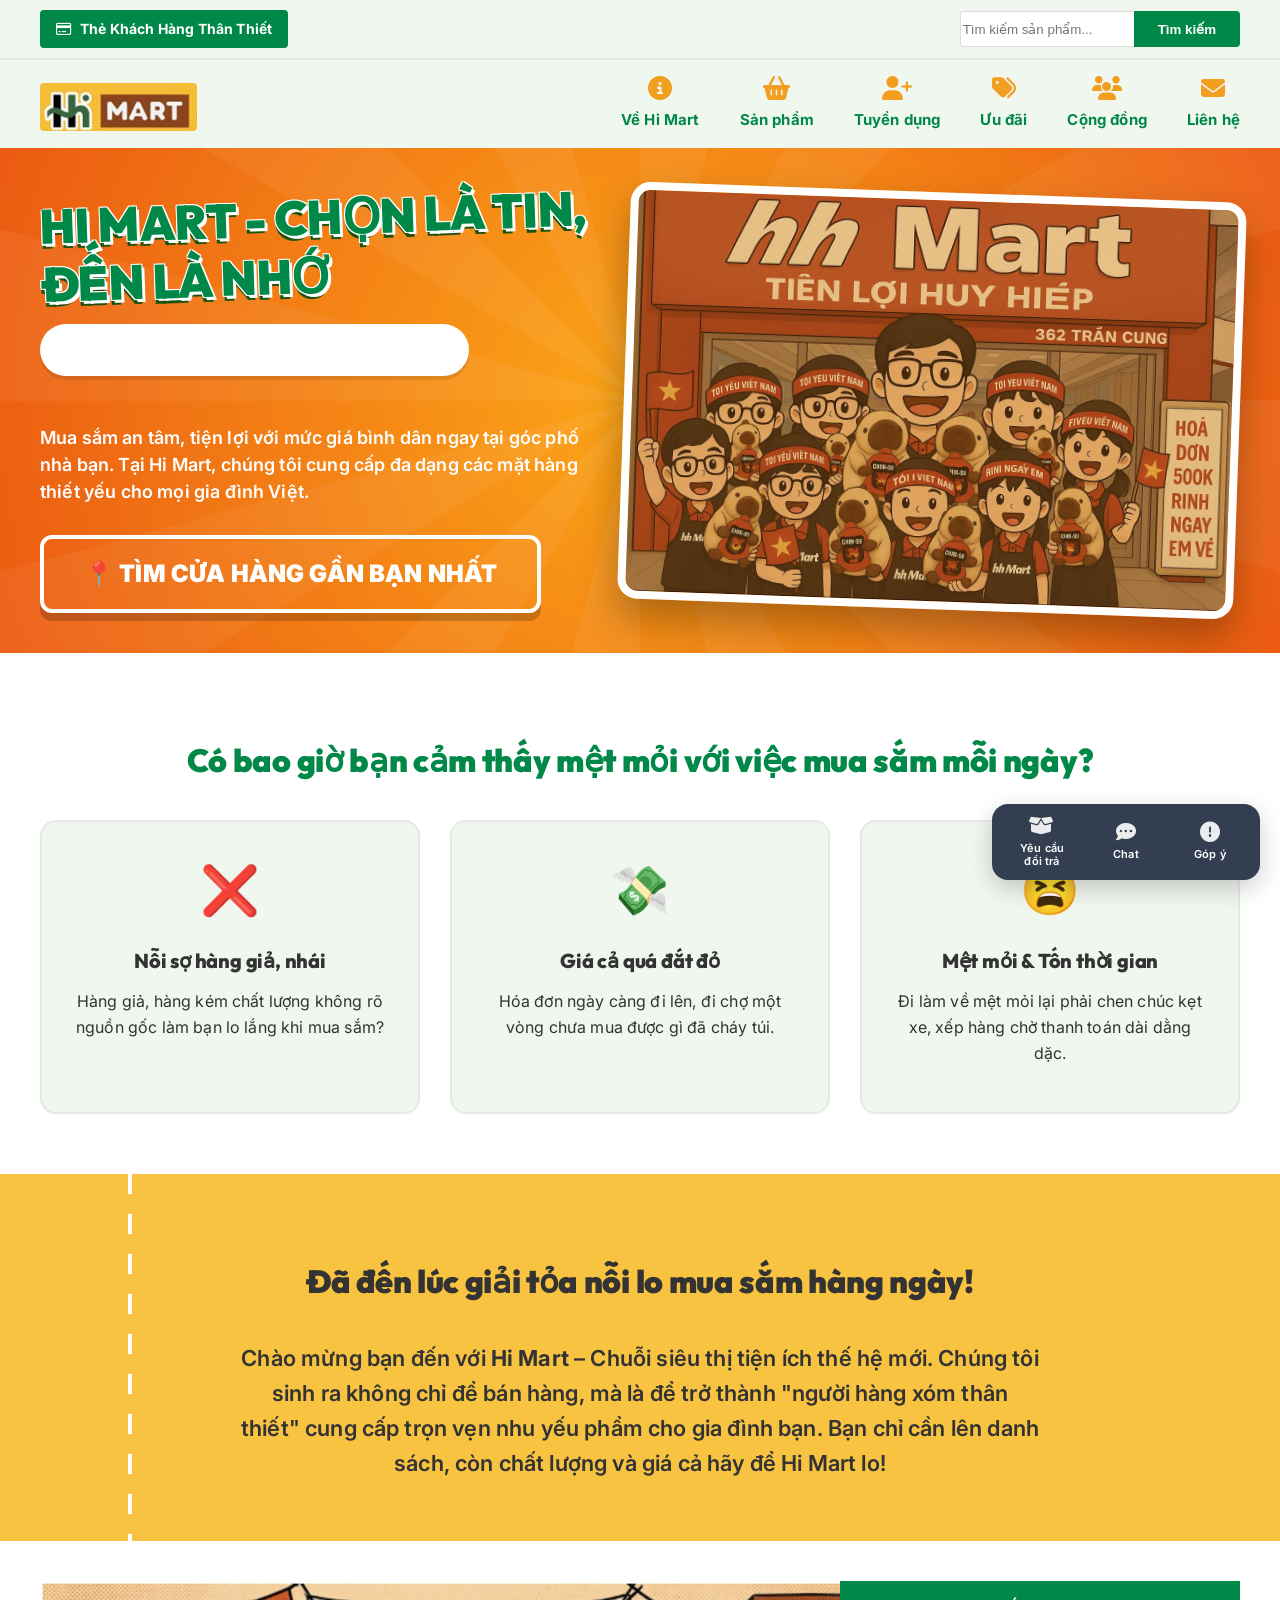
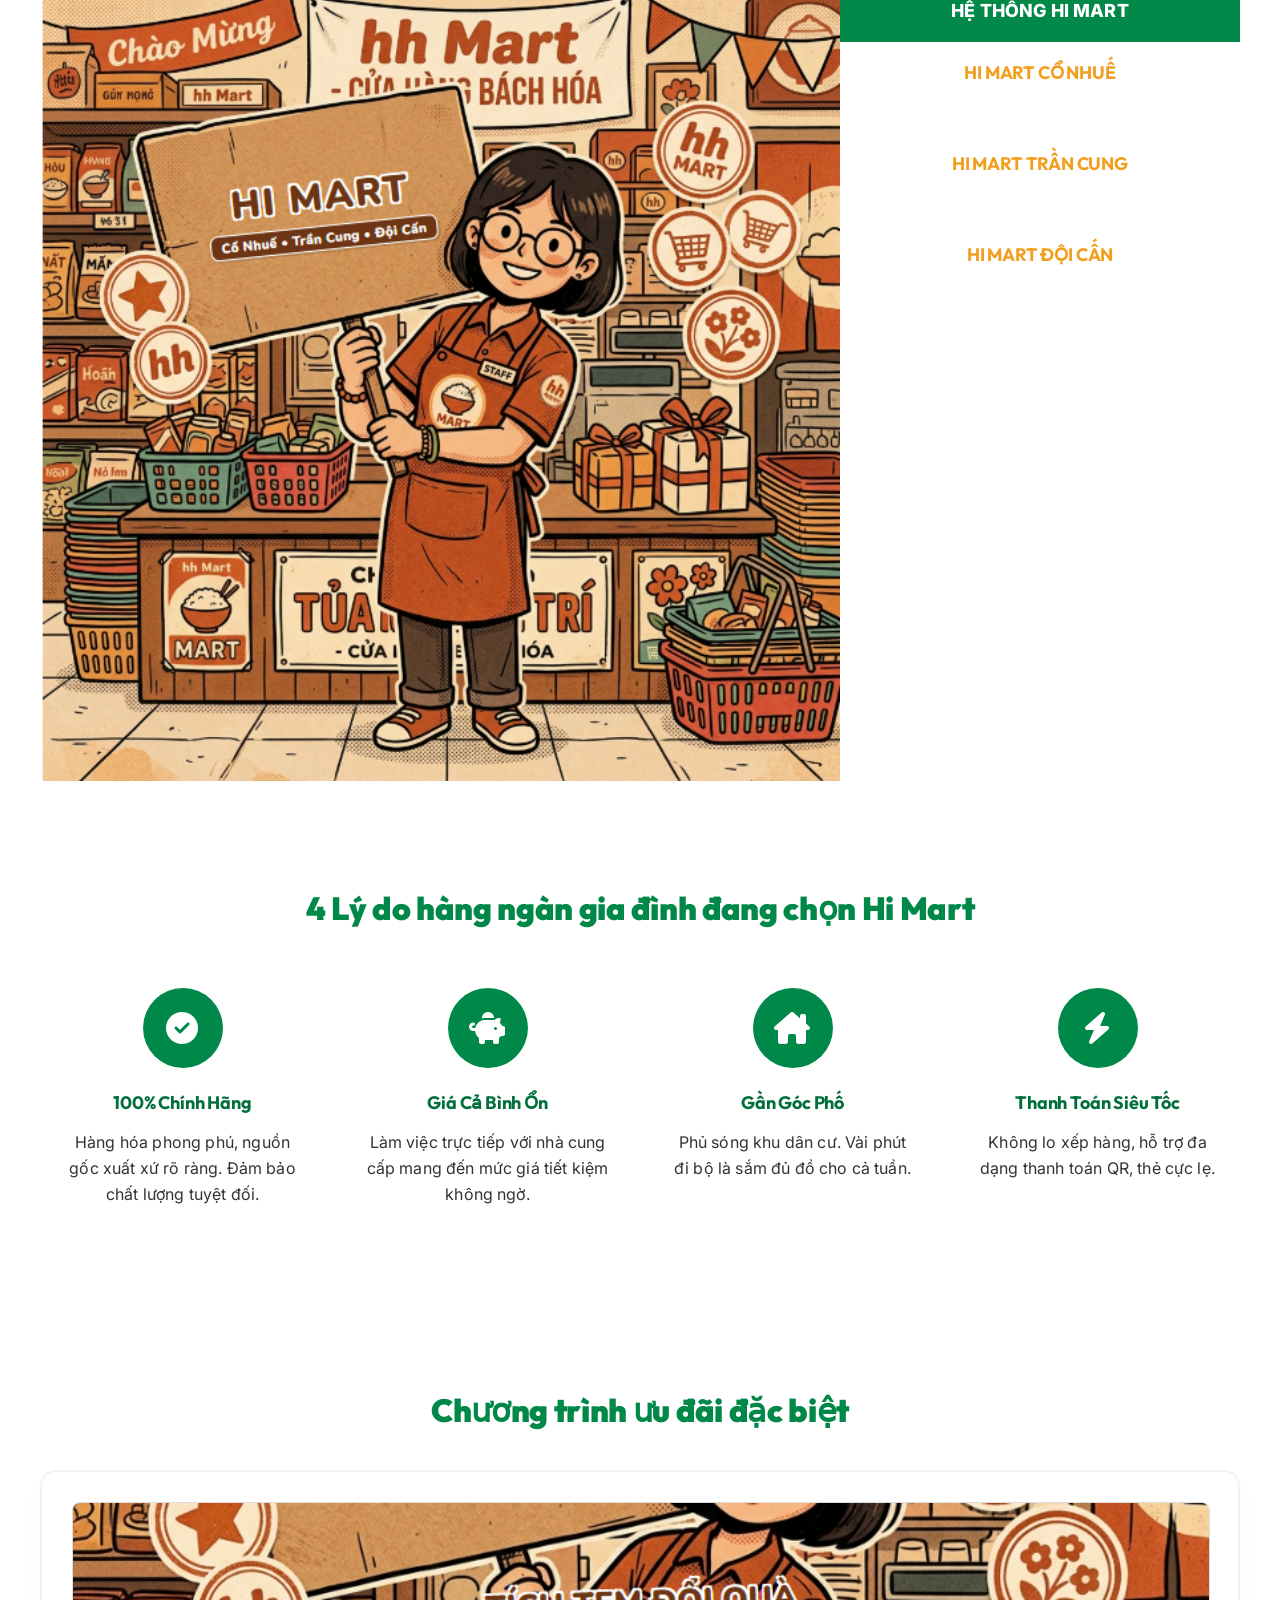
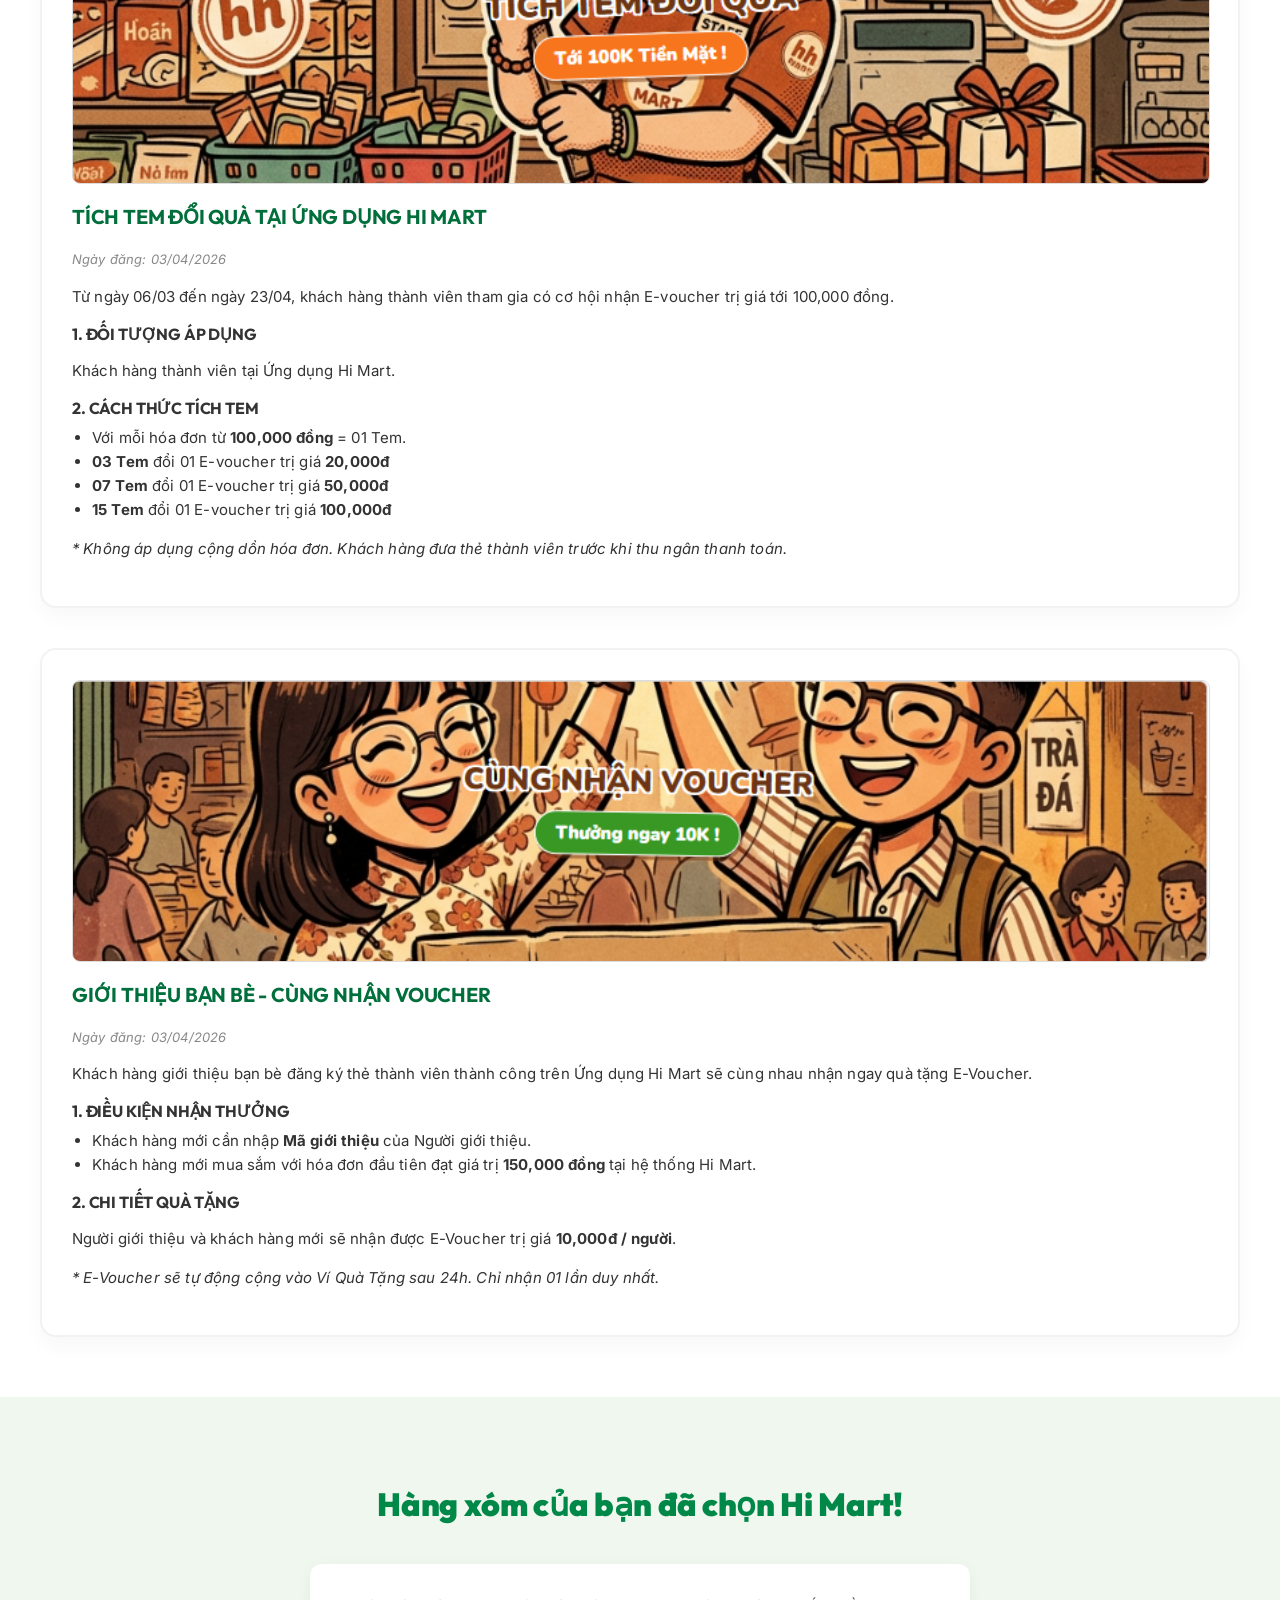
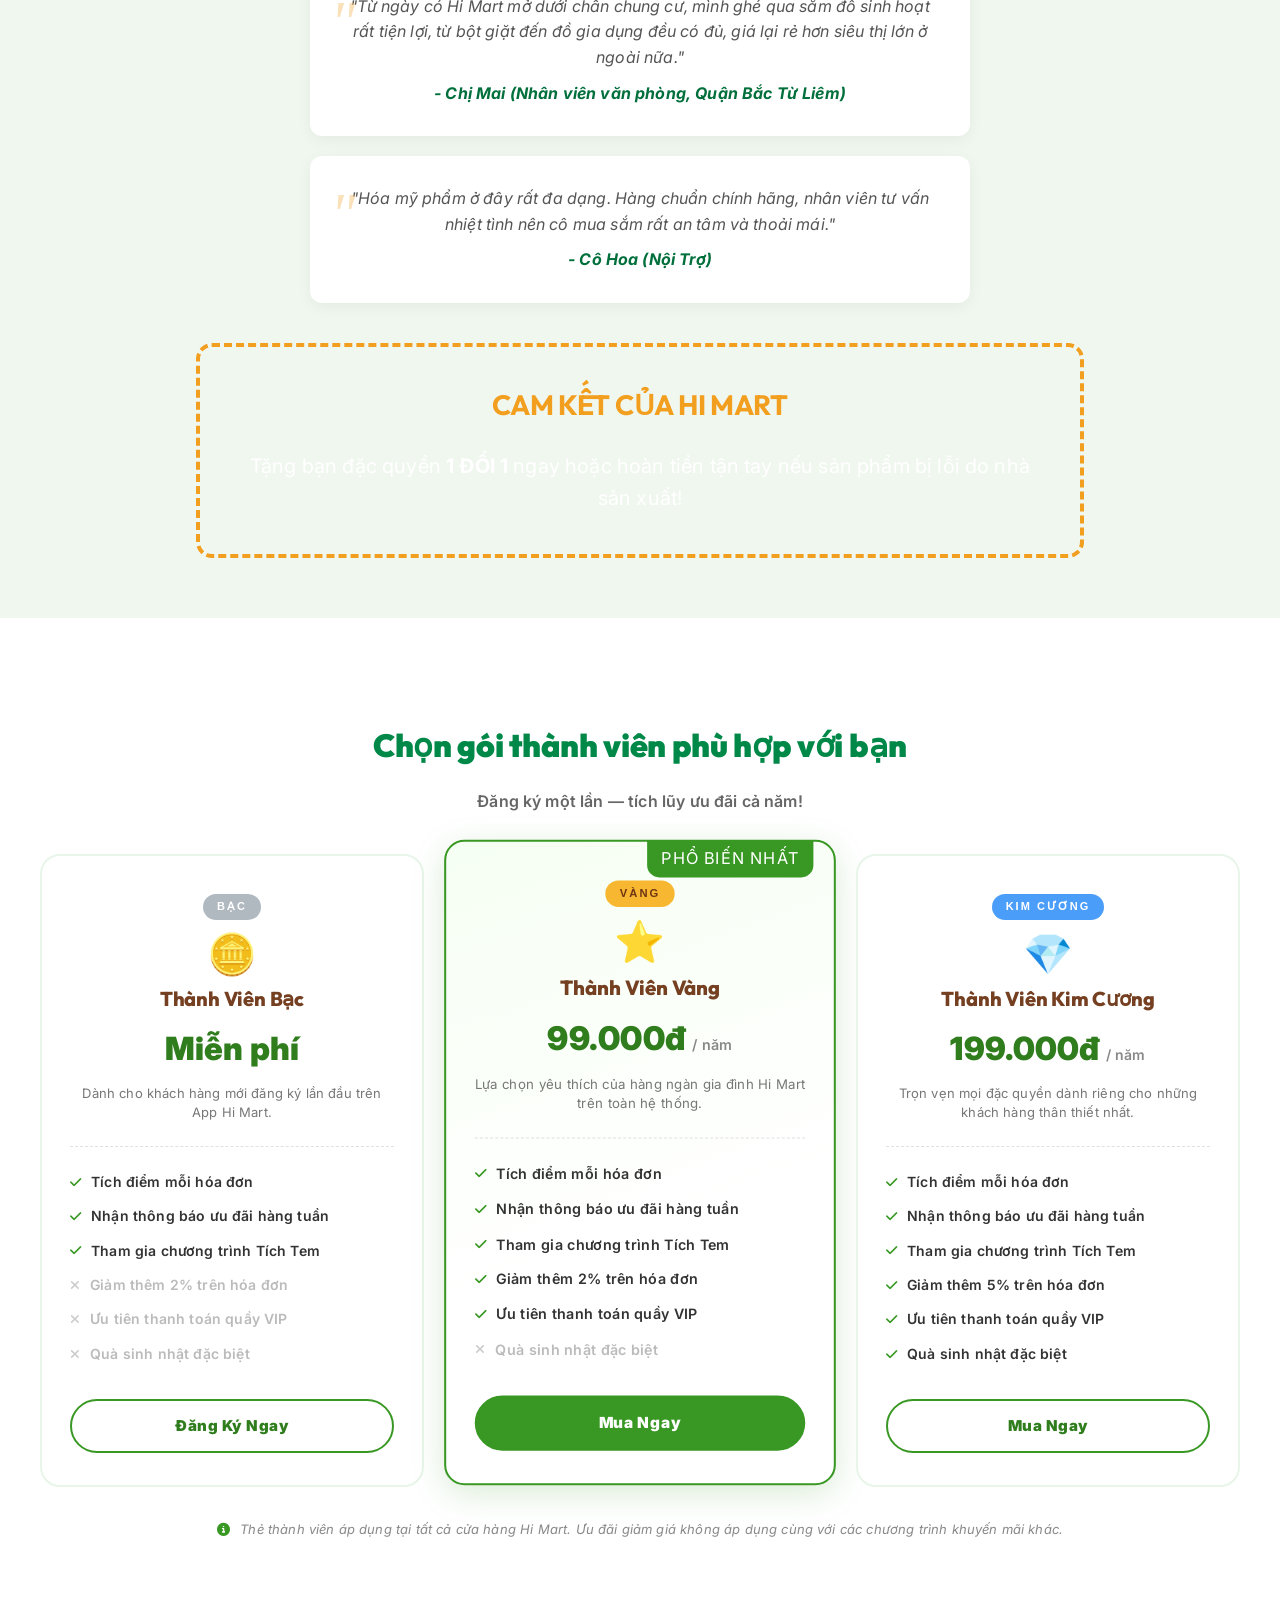
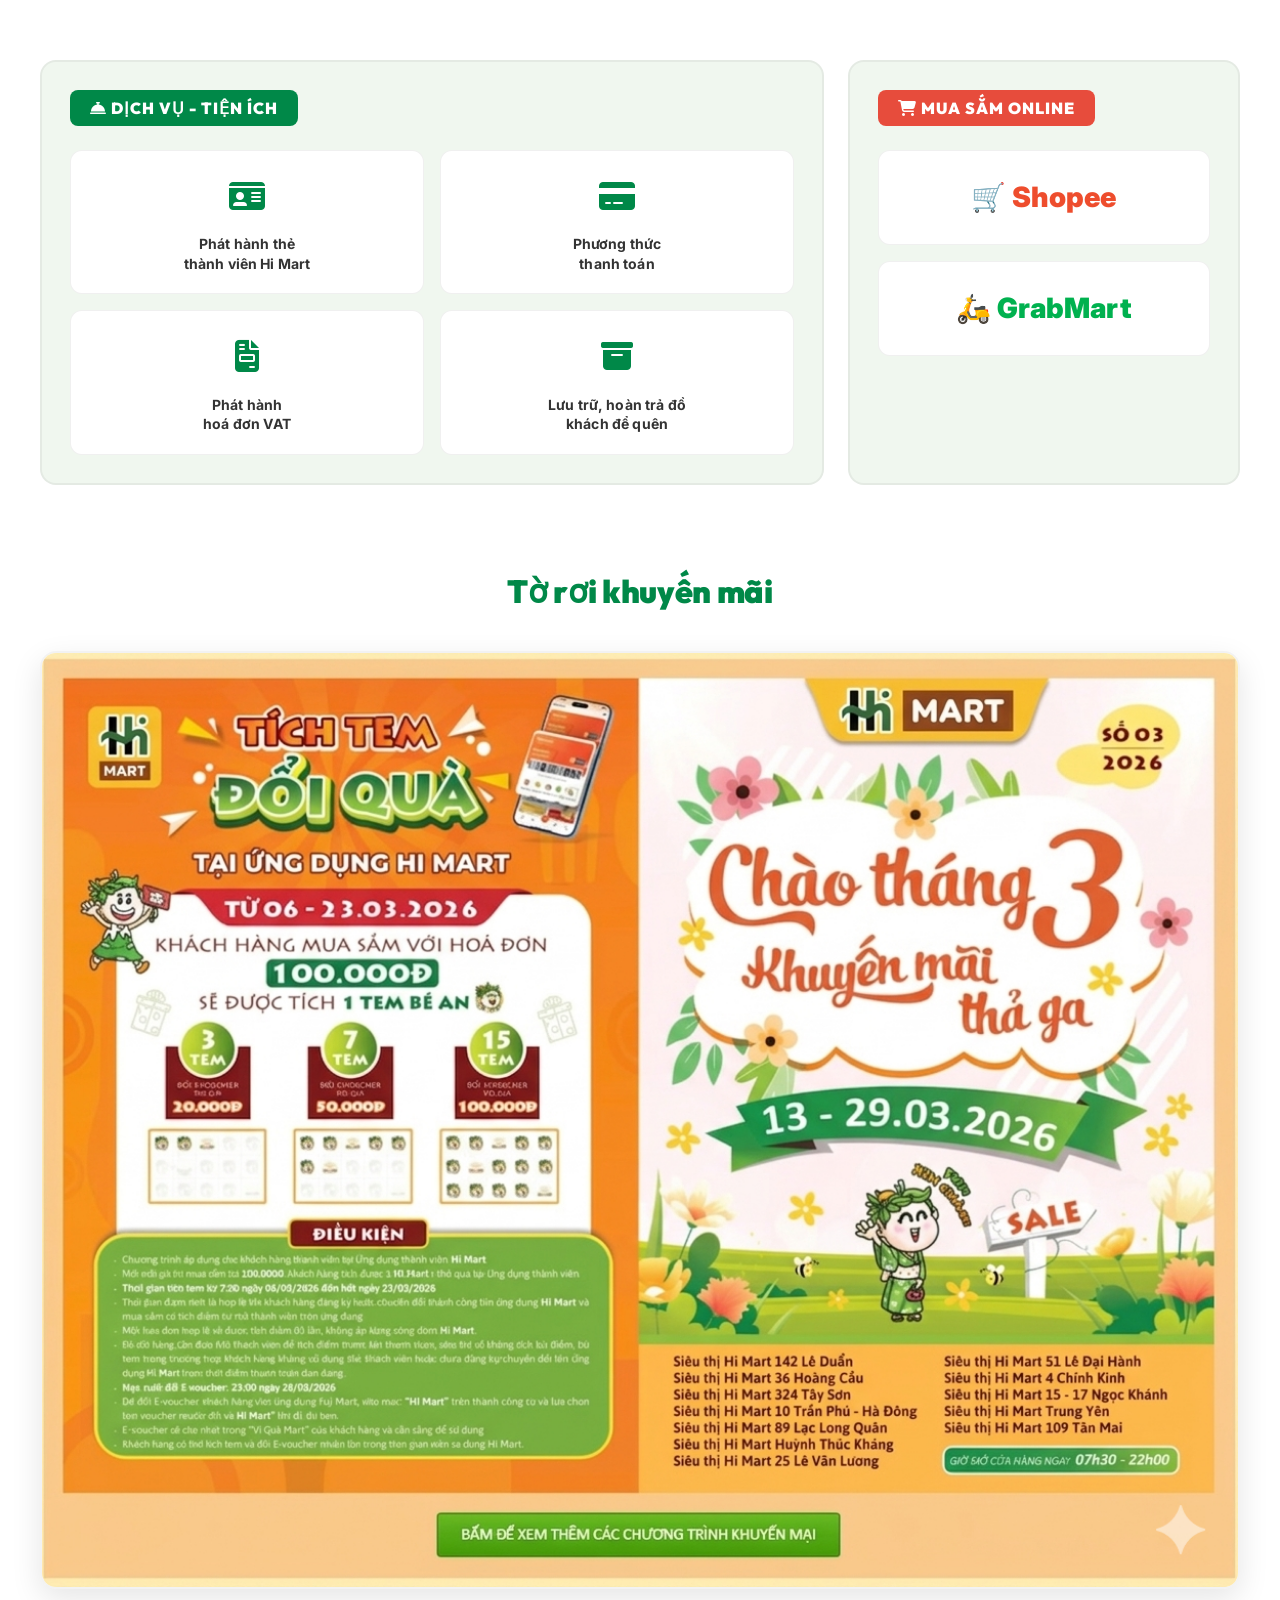
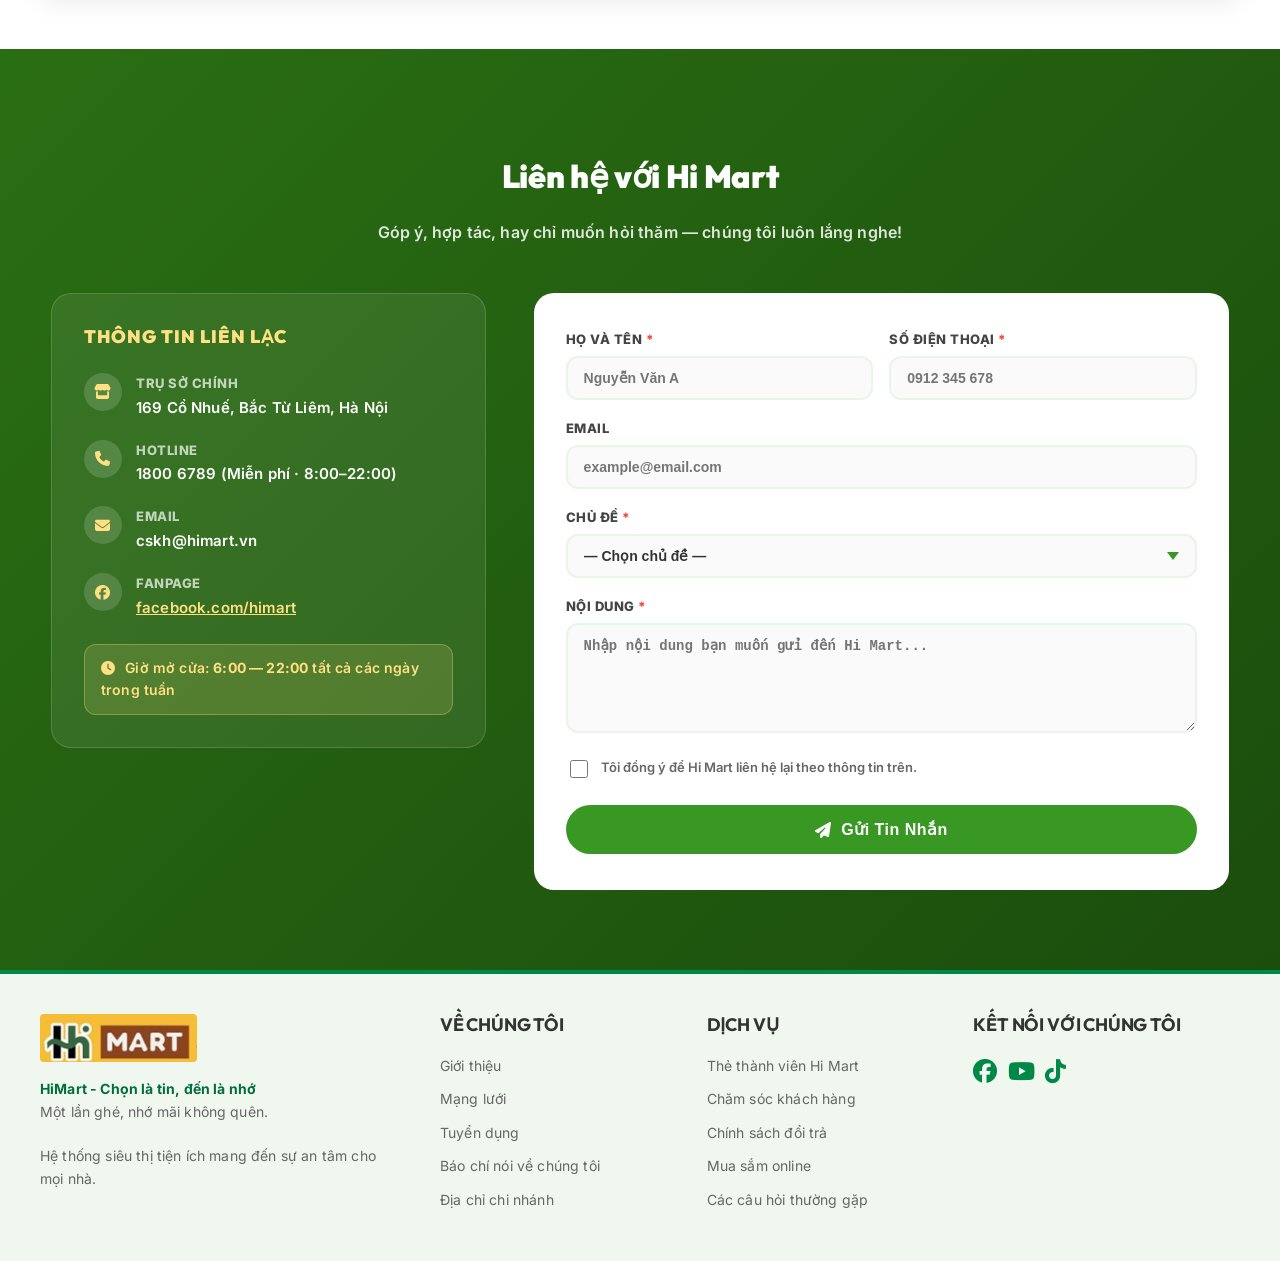
<file: index.html>
<!DOCTYPE html>
<html lang="vi">

<head>
    <meta charset="UTF-8">
    <meta name="viewport" content="width=device-width, initial-scale=1.0">
    <title>Hi Mart - Đi Chợ Đi Đỉnh</title>
    <link href="https://fonts.googleapis.com/css2?family=Inter:wght@400;500;600;700&family=Outfit:wght@400;500;600;700;800;900&display=swap" rel="stylesheet">
    <link rel="stylesheet" href="style.css">
    <link rel="stylesheet" href="https://cdnjs.cloudflare.com/ajax/libs/font-awesome/6.4.0/css/all.min.css">
    <style>
        /* ---- PRICING SECTION ---- */
        .pricing-section { padding: 80px 20px; }
        .pricing-grid {
            display: grid;
            grid-template-columns: repeat(3, 1fr);
            gap: 24px;
            align-items: start;
        }
        @media (max-width: 900px) {
            .pricing-grid { grid-template-columns: 1fr; max-width: 420px; margin: 0 auto; }
            .pricing-card--featured { transform: none; }
            .pricing-card--featured:hover { transform: translateY(-6px); }
            .contact-wrapper { grid-template-columns: 1fr !important; }
            .form-row { grid-template-columns: 1fr !important; }
            .contact-section { padding: 40px 12px; }
            .contact-form { padding: 24px 16px; }
            .contact-info { padding: 24px 16px; }
            .pricing-section { padding: 40px 12px; }
        }
        .pricing-card {
            background: #fff;
            border-radius: 20px;
            padding: 36px 28px 32px;
            border: 2px solid #e8f5e9;
            position: relative;
            text-align: center;
            transition: transform 0.25s, box-shadow 0.25s;
        }
        .pricing-card:hover { transform: translateY(-6px); box-shadow: 0 16px 40px rgba(56,152,35,0.13); }
        .pricing-card--featured {
            border-color: #389823;
            background: linear-gradient(160deg, #f6fff3 0%, #fff 60%);
            box-shadow: 0 8px 32px rgba(56,152,35,0.18);
            transform: translateY(-8px) scale(1.02);
        }
        .pricing-card--featured:hover { transform: translateY(-14px) scale(1.02); }
        .pricing-ribbon {
            position: absolute; top: -1px; right: 20px;
            background: #389823; color: #fff;

            padding: 5px 14px; border-radius: 0 0 12px 12px; letter-spacing: 1px;
        }
        .pricing-badge {
            display: inline-block; font-size: 11px; font-weight: 900;
            font-family: 'Nunito', sans-serif; letter-spacing: 2px;
            padding: 4px 14px; border-radius: 30px; margin-bottom: 14px;
        }
        .pricing-icon { font-size: 40px; margin-bottom: 12px; line-height: 1; }
        .pricing-name { font-size: 20px; font-weight: 800; color: #754021; margin: 0 0 10px; }
        .pricing-price { margin: 12px 0 10px; }
        .price-number { font-size: 32px; font-weight: 900; color: #2F7D1D; }
        .price-period { font-size: 14px; color: #888; font-weight: 600; margin-left: 2px; }
        .pricing-desc { font-size: 13px; color: #777; line-height: 1.5; margin: 0 0 20px; min-height: 42px; }
        .pricing-features {
            list-style: none; padding: 0; margin: 0 0 28px;
            text-align: left; border-top: 1px dashed #e0e0e0; padding-top: 18px;
        }
        .pricing-features li {
            font-size: 14px; font-weight: 600; color: #333; padding: 6px 0;
            display: flex; align-items: center; gap: 10px;
        }
        .pricing-features li .fa-check { color: #389823; font-size: 13px; flex-shrink: 0; }
        .pricing-features li .fa-xmark { color: #ccc; font-size: 13px; flex-shrink: 0; }
        .pricing-features li.disabled { color: #bbb; }
        .pricing-cta {
            display: block; width: 100%; padding: 13px 0; border-radius: 50px;
            font-size: 15px; font-weight: 900;
            text-align: center; text-decoration: none; letter-spacing: 0.5px;
            transition: all 0.2s; cursor: pointer; box-sizing: border-box;
        }
        .pricing-cta--primary { background: #389823; color: #fff; border: 2px solid #389823; }
        .pricing-cta--primary:hover { background: #2F7D1D; border-color: #2F7D1D; transform: scale(1.03); }
        .pricing-cta--outline { background: transparent; color: #2F7D1D; border: 2px solid #389823; }
        .pricing-cta--outline:hover { background: #f0fbf0; transform: scale(1.03); }
        .pricing-compare-note {
            margin-top: 32px; text-align: center; font-size: 13px;
            color: #888; font-style: italic;
        }
        .pricing-compare-note .fa-circle-info { color: #389823; margin-right: 6px; }

        /* ---- CONTACT SECTION ---- */
        .contact-section { background: linear-gradient(135deg, #2a6e13 0%, #1b4d0d 100%); padding: 80px 20px; color: #fff; }
        .contact-section .section-title { color: #fff; }
        .contact-wrapper { display: grid; grid-template-columns: 1fr 1.6fr; gap: 48px; align-items: start; }
        .contact-info { padding: 32px; background: rgba(255,255,255,0.08); border-radius: 20px; border: 1px solid rgba(255,255,255,0.15); }
        .contact-info h4 { font-size: 18px; font-weight: 900; color: #ffe082; margin: 0 0 24px; text-transform: uppercase; letter-spacing: 1px; }
        .contact-info-item { display: flex; align-items: flex-start; gap: 14px; margin-bottom: 20px; }
        .contact-info-icon { width: 38px; height: 38px; border-radius: 50%; background: rgba(255,255,255,0.15); display: flex; align-items: center; justify-content: center; font-size: 15px; color: #ffe082; flex-shrink: 0; }
        .contact-info-item strong { display: block; font-size: 13px; font-weight: 800; color: rgba(255,255,255,0.7); margin-bottom: 2px; text-transform: uppercase; letter-spacing: 0.5px; }
        .contact-info-item p { margin: 0; font-size: 15px; font-weight: 600; color: #fff; }
        .contact-hours { margin-top: 24px; padding: 12px 16px; background: rgba(255,224,130,0.15); border-radius: 12px; border: 1px solid rgba(255,224,130,0.3); font-size: 14px; color: #ffe082; font-weight: 600; }
        .contact-hours .fa-clock { margin-right: 6px; }
        .contact-form { background: #fff; border-radius: 20px; padding: 36px 32px; }
        .form-row { display: grid; grid-template-columns: 1fr 1fr; gap: 16px; }
        .form-group { margin-bottom: 18px; }
        .form-group label { display: block; font-size: 13px; font-weight: 800; color: #444; margin-bottom: 6px; text-transform: uppercase; letter-spacing: 0.5px; }
        .required { color: #e74c3c; }
        .form-group input[type="text"],
        .form-group input[type="tel"],
        .form-group input[type="email"],
        .form-group select,
        .form-group textarea {
            width: 100%; padding: 12px 16px; border: 2px solid #e8f5e9; border-radius: 12px;
            font-size: 14px; font-weight: 600; color: #333;
            background: #fafafa; outline: none; transition: border-color 0.2s, background 0.2s;
            box-sizing: border-box; appearance: none; -webkit-appearance: none;
        }
        .form-group select {
            background-image: url("data:image/svg+xml,%3Csvg xmlns='http://www.w3.org/2000/svg' width='12' height='8' viewBox='0 0 12 8'%3E%3Cpath fill='%23389823' d='M6 8L0 0h12z'/%3E%3C/svg%3E");
            background-repeat: no-repeat; background-position: right 16px center; padding-right: 40px; cursor: pointer;
        }
        .form-group input:focus, .form-group select:focus, .form-group textarea:focus {
            border-color: #389823; background: #fff; box-shadow: 0 0 0 3px rgba(56,152,35,0.1);
        }
        .form-group textarea { resize: vertical; min-height: 110px; }
        .form-checkbox { display: flex; align-items: flex-start; gap: 10px; margin-bottom: 24px; }
        .form-checkbox input[type="checkbox"] { width: 18px; height: 18px; margin-top: 2px; accent-color: #389823; flex-shrink: 0; cursor: pointer; }
        .form-checkbox label { font-size: 13px; font-weight: 600; color: #666; text-transform: none; letter-spacing: 0; margin-bottom: 0; cursor: pointer; line-height: 1.4; }
        .form-submit-btn {
            width: 100%; padding: 15px; background: #389823; color: #fff; border: none;
            border-radius: 50px; font-size: 16px; font-weight: 900;
            letter-spacing: 0.5px; cursor: pointer; transition: background 0.2s, transform 0.15s;
            display: flex; align-items: center; justify-content: center; gap: 10px;
        }
        .form-submit-btn:hover { background: #2F7D1D; transform: scale(1.02); }
        .form-submit-btn:active { transform: scale(0.98); }
        .form-success-msg {
            margin-top: 16px; padding: 14px 18px; background: #e8f5e9; border-radius: 12px;
            color: #2F7D1D; font-size: 14px; font-weight: 700;
            display: flex; align-items: center; gap: 10px; border: 1px solid #a5d6a7;
        }
    </style>
</head>

<body>

    <!-- Floating Bar - BHX Style -->
    <div class="floating-bar">
        <a href="#lien-he" class="float-btn">
            <i class="fa-solid fa-box-open"></i>
            <span>Yêu cầu<br>đổi trả</span>
        </a>
        <a href="https://zalo.me" target="_blank" class="float-btn">
            <i class="fa-solid fa-comment-dots"></i>
            <span>Chat</span>
        </a>
        <a href="#lien-he" class="float-btn">
            <i class="fa-solid fa-circle-exclamation"></i>
            <span>Góp ý</span>
        </a>
    </div>

    <!-- Top Bar -->
    <div class="top-bar">
        <div class="top-bar-inner">
            <a href="#" class="loyalty-btn">
                <i class="fa-regular fa-credit-card"></i> Thẻ Khách Hàng Thân Thiết
            </a>
            <div class="search-box">
                <input type="text" placeholder="Tìm kiếm sản phẩm...">
                <button>Tìm kiếm</button>
            </div>
        </div>
    </div>

    <!-- Header -->
    <header>
        <div class="header-inner">
            <a href="#" class="logo">
                <img src="images/7.PNG" alt="Hi Mart Logo" style="height: 48px; margin-top: 5px; border-radius: 4px;">
            </a>
            <button class="mobile-menu-btn" onclick="document.querySelector('nav').classList.toggle('nav-open')" aria-label="Menu">
                <i class="fa-solid fa-bars"></i>
            </button>
            <nav>
                <a href="#" class="nav-item"><i class="fa-solid fa-circle-info"></i>Về Hi Mart</a>
                <a href="#" class="nav-item"><i class="fa-solid fa-basket-shopping"></i>Sản phẩm</a>
                <a href="/tuyen-dung" class="nav-item"><i class="fa-solid fa-user-plus"></i>Tuyển dụng</a>
                <a href="#" class="nav-item"><i class="fa-solid fa-tags"></i>Ưu đãi</a>
                <a href="#" class="nav-item"><i class="fa-solid fa-users"></i>Cộng đồng</a>
                <a href="#lien-he" class="nav-item"><i class="fa-solid fa-envelope"></i>Liên hệ</a>
            </nav>
        </div>
    </header>

    <!-- Hero Section -->
    <section class="hero">
        <div class="hero-inner">
            <div class="hero-content">
                <h1 class="hero-title" style="font-size: 48px; line-height: 1.2;">HI MART - CHỌN LÀ TIN, ĐẾN LÀ NHỚ</h1>
                <div class="hero-subtitle">MỘT LẦN GHÉ, NHỚ MÃI KHÔNG QUÊN</div>
                <p style="font-size: 18px; margin-bottom: 30px; font-weight: 600; line-height: 1.5; max-width: 90%;">
                    Mua sắm an tâm, tiện lợi với mức giá bình dân ngay tại góc phố nhà bạn. Tại Hi Mart, chúng tôi cung
                    cấp đa dạng các mặt hàng thiết yếu cho mọi gia đình Việt.
                </p>
                <a href="#lien-he" class="hero-cta">📍 TÌM CỬA HÀNG GẦN BẠN NHẤT</a>
            </div>
            <div class="hero-image">
                <img src="images/6_-_Copy.PNG" alt="Hi Mart Hero">
            </div>
        </div>
    </section>

    <!-- Pain Points -->
    <section class="pain-points container">
        <h2 class="section-title">Có bao giờ bạn cảm thấy mệt mỏi với việc mua sắm mỗi ngày?</h2>
        <div class="grid-3">
            <div class="card">
                <div class="card-icon">❌</div>
                <h3 class="card-title">Nỗi sợ hàng giả, nhái</h3>
                <p>Hàng giả, hàng kém chất lượng không rõ nguồn gốc làm bạn lo lắng khi mua sắm?</p>
            </div>
            <div class="card">
                <div class="card-icon">💸</div>
                <h3 class="card-title">Giá cả quá đắt đỏ</h3>
                <p>Hóa đơn ngày càng đi lên, đi chợ một vòng chưa mua được gì đã cháy túi.</p>
            </div>
            <div class="card">
                <div class="card-icon">😫</div>
                <h3 class="card-title">Mệt mỏi & Tốn thời gian</h3>
                <p>Đi làm về mệt mỏi lại phải chen chúc kẹt xe, xếp hàng chờ thanh toán dài dằng dặc.</p>
            </div>
        </div>
    </section>

    <!-- Solution -->
    <section class="solution">
        <div class="container" style="padding: 0;">
            <h2 class="section-title">Đã đến lúc giải tỏa nỗi lo mua sắm hàng ngày!</h2>
            <p class="solution-text">
                Chào mừng bạn đến với <strong>Hi Mart</strong> – Chuỗi siêu thị tiện ích thế hệ mới. Chúng tôi sinh ra
                không chỉ để bán hàng, mà là để trở thành "người hàng xóm thân thiết" cung cấp trọn vẹn nhu yếu phẩm cho
                gia đình bạn. Bạn chỉ cần lên danh sách, còn chất lượng và giá cả hãy để Hi Mart lo!
            </p>
        </div>
    </section>

    <!-- Store Section -->
    <section class="split-section container" style="padding-top: 0; padding-bottom: 0;">
        <div class="split-image" style="display: flex; align-items: center; justify-content: center; background-color: #fdf5e6;">
            <div style="position: relative; width: 100%; font-size: 0; line-height: 0;">
                <img id="store-main-image"
                    src="images/himart-store.png"
                    alt="Hi Mart Cửa Hàng"
                    style="display: block; width: 100%; height: auto; transition: opacity 0.3s;">
            </div>
        </div>
        <div class="split-content">
            <div class="store-header">HỆ THỐNG HI MART</div>
            <div class="store-list-item" data-store="Cổ Nhuế"
                style="cursor: pointer; transition: background-color 0.3s; background-color: rgba(255,255,255,0.15);">
                <h4>HI MART CỔ NHUẾ</h4>
                <p>169 Cổ Nhuế, Bắc Từ Liêm, Hà Nội</p>
            </div>
            <div class="store-list-item" data-store="Trần Cung" style="cursor: pointer; transition: background-color 0.3s;">
                <h4>HI MART TRẦN CUNG</h4>
                <p>362 Trần Cung, Bắc Từ Liêm, Hà Nội</p>
            </div>
            <div class="store-list-item" data-store="Đội Cấn"
                style="cursor: pointer; transition: background-color 0.3s; border-bottom: none;">
                <h4>HI MART ĐỘI CẤN</h4>
                <p>204F Đội Cấn, Ba Đình, Hà Nội</p>
            </div>
        </div>
    </section>

    <!-- Benefits -->
    <section class="benefits container">
        <h2 class="section-title" style="text-align: center;">4 Lý do hàng ngàn gia đình đang chọn Hi Mart</h2>
        <div class="grid-4">
            <div class="benefit-card">
                <div class="icon-wrap"><i class="fa-solid fa-check-circle"></i></div>
                <h4>100% Chính Hãng</h4>
                <p>Hàng hóa phong phú, nguồn gốc xuất xứ rõ ràng. Đảm bảo chất lượng tuyệt đối.</p>
            </div>
            <div class="benefit-card">
                <div class="icon-wrap"><i class="fa-solid fa-piggy-bank"></i></div>
                <h4>Giá Cả Bình Ổn</h4>
                <p>Làm việc trực tiếp với nhà cung cấp mang đến mức giá tiết kiệm không ngờ.</p>
            </div>
            <div class="benefit-card">
                <div class="icon-wrap"><i class="fa-solid fa-house-chimney"></i></div>
                <h4>Gần Góc Phố</h4>
                <p>Phủ sóng khu dân cư. Vài phút đi bộ là sắm đủ đồ cho cả tuần.</p>
            </div>
            <div class="benefit-card">
                <div class="icon-wrap"><i class="fa-solid fa-bolt"></i></div>
                <h4>Thanh Toán Siêu Tốc</h4>
                <p>Không lo xếp hàng, hỗ trợ đa dạng thanh toán QR, thẻ cực lẹ.</p>
            </div>
        </div>
    </section>

    <!-- Promotions -->
    <section class="promotions container">
        <h2 class="section-title" style="text-align: center;">Chương trình ưu đãi đặc biệt</h2>
        <div class="promo-grid" style="display: grid; grid-template-columns: 1fr; gap: 40px; margin-top: 40px;">

            <!-- Article 1: Tích Tem -->
            <div class="promo-article" style="background-color: var(--white); padding: 30px; border-radius: 16px; border: 2px solid rgba(0,0,0,0.05); box-shadow: 0 10px 20px rgba(0,0,0,0.03);">
                <div style="position: relative; width: 100%; height: 280px; margin-bottom: 20px; text-align: center; overflow: hidden; border-radius: 8px; border: 1px solid #ddd;">
                    <img src="images/promo-tich-tem.png" alt="Tích tem đổi quà" style="width: 100%; height: 100%; object-fit: cover;">
                </div>
                <h3 style="margin-top: 0; color: var(--green-dark); font-size: 20px; text-transform: uppercase;">TÍCH TEM ĐỔI QUÀ TẠI ỨNG DỤNG HI MART</h3>
                <div style="font-size: 13px; color: #888; margin-bottom: 15px; font-style: italic;">Ngày đăng: 03/04/2026</div>
                <div style="font-size: 15px; line-height: 1.6;">
                    <p>Từ ngày 06/03 đến ngày 23/04, khách hàng thành viên tham gia có cơ hội nhận E-voucher trị giá tới 100,000 đồng.</p>
                    <h4 style="color: var(--brown-primary); font-size: 16px; margin: 15px 0 8px 0; text-transform: uppercase;">1. Đối tượng áp dụng</h4>
                    <p>Khách hàng thành viên tại Ứng dụng Hi Mart.</p>
                    <h4 style="color: var(--brown-primary); font-size: 16px; margin: 15px 0 8px 0; text-transform: uppercase;">2. Cách thức tích tem</h4>
                    <ul style="padding-left: 20px; margin: 0 0 15px 0;">
                        <li>Với mỗi hóa đơn từ <strong>100,000 đồng</strong> = 01 Tem.</li>
                        <li><strong>03 Tem</strong> đổi 01 E-voucher trị giá <strong>20,000đ</strong></li>
                        <li><strong>07 Tem</strong> đổi 01 E-voucher trị giá <strong>50,000đ</strong></li>
                        <li><strong>15 Tem</strong> đổi 01 E-voucher trị giá <strong>100,000đ</strong></li>
                    </ul>
                    <p><em>* Không áp dụng cộng dồn hóa đơn. Khách hàng đưa thẻ thành viên trước khi thu ngân thanh toán.</em></p>
                </div>
            </div>

            <!-- Article 2: Giới thiệu bạn bè -->
            <div class="promo-article" style="background-color: var(--white); padding: 30px; border-radius: 16px; border: 2px solid rgba(0,0,0,0.05); box-shadow: 0 10px 20px rgba(0,0,0,0.03);">
                <div style="position: relative; width: 100%; height: 280px; margin-bottom: 20px; text-align: center; overflow: hidden; border-radius: 8px; border: 1px solid #ddd;">
                    <img src="images/promo-gioi-thieu.png" alt="Giới thiệu bạn bè" style="width: 100%; height: 100%; object-fit: cover;">
                </div>
                <h3 style="margin-top: 0; color: var(--green-dark); font-size: 20px; text-transform: uppercase;">GIỚI THIỆU BẠN BÈ - CÙNG NHẬN VOUCHER</h3>
                <div style="font-size: 13px; color: #888; margin-bottom: 15px; font-style: italic;">Ngày đăng: 03/04/2026</div>
                <div style="font-size: 15px; line-height: 1.6;">
                    <p>Khách hàng giới thiệu bạn bè đăng ký thẻ thành viên thành công trên Ứng dụng Hi Mart sẽ cùng nhau nhận ngay quà tặng E-Voucher.</p>
                    <h4 style="color: var(--brown-primary); font-size: 16px; margin: 15px 0 8px 0; text-transform: uppercase;">1. Điều kiện nhận thưởng</h4>
                    <ul style="padding-left: 20px; margin: 0 0 15px 0;">
                        <li>Khách hàng mới cần nhập <strong>Mã giới thiệu</strong> của Người giới thiệu.</li>
                        <li>Khách hàng mới mua sắm với hóa đơn đầu tiên đạt giá trị <strong>150,000 đồng</strong> tại hệ thống Hi Mart.</li>
                    </ul>
                    <h4 style="color: var(--brown-primary); font-size: 16px; margin: 15px 0 8px 0; text-transform: uppercase;">2. Chi tiết quà tặng</h4>
                    <p>Người giới thiệu và khách hàng mới sẽ nhận được E-Voucher trị giá <strong>10,000đ / người</strong>.</p>
                    <p><em>* E-Voucher sẽ tự động cộng vào Ví Quà Tặng sau 24h. Chỉ nhận 01 lần duy nhất.</em></p>
                </div>
            </div>
        </div>
    </section>

    <!-- Trust & Guarantee -->
    <section class="trust-section">
        <div class="container" style="padding: 0;">
            <h2 class="section-title">Hàng xóm của bạn đã chọn Hi Mart!</h2>
            <div class="testimonial">
                "Từ ngày có Hi Mart mở dưới chân chung cư, mình ghé qua sắm đồ sinh hoạt rất tiện lợi, từ bột giặt đến
                đồ gia dụng đều có đủ, giá lại rẻ hơn siêu thị lớn ở ngoài nữa."<br>
                <strong style="display: block; margin-top: 10px; color: var(--green-dark);">- Chị Mai (Nhân viên văn phòng, Quận Bắc Từ Liêm)</strong>
            </div>
            <div class="testimonial">
                "Hóa mỹ phẩm ở đây rất đa dạng. Hàng chuẩn chính hãng, nhân viên tư vấn nhiệt tình nên cô mua sắm rất an tâm và thoải mái."<br>
                <strong style="display: block; margin-top: 10px; color: var(--green-dark);">- Cô Hoa (Nội Trợ)</strong>
            </div>
            <div class="guarantee-box">
                <h3>CAM KẾT CỦA HI MART</h3>
                <p style="font-size: 20px; margin-bottom: 0;">Tặng bạn đặc quyền <strong>1 ĐỔI 1</strong> ngay hoặc hoàn tiền tận tay nếu sản phẩm bị lỗi do nhà sản xuất!</p>
            </div>
        </div>
    </section>

    <!-- ===== BẢNG GIÁ THÀNH VIÊN ===== -->
    <section class="pricing-section container">
        <h2 class="section-title" style="text-align: center;">Chọn gói thành viên phù hợp với bạn</h2>
        <p style="text-align: center; font-size: 16px; color: #666; margin-top: -16px; margin-bottom: 40px; font-weight: 600;">
            Đăng ký một lần — tích lũy ưu đãi cả năm!
        </p>
        <div class="pricing-grid">
            <!-- Gói Bạc -->
            <div class="pricing-card">
                <div class="pricing-badge" style="background-color: #b0b8c0; color: #fff;">BẠC</div>
                <div class="pricing-icon">🪙</div>
                <h3 class="pricing-name">Thành Viên Bạc</h3>
                <div class="pricing-price"><span class="price-number">Miễn phí</span></div>
                <p class="pricing-desc">Dành cho khách hàng mới đăng ký lần đầu trên App Hi Mart.</p>
                <ul class="pricing-features">
                    <li><i class="fa-solid fa-check"></i> Tích điểm mỗi hóa đơn</li>
                    <li><i class="fa-solid fa-check"></i> Nhận thông báo ưu đãi hàng tuần</li>
                    <li><i class="fa-solid fa-check"></i> Tham gia chương trình Tích Tem</li>
                    <li class="disabled"><i class="fa-solid fa-xmark"></i> Giảm thêm 2% trên hóa đơn</li>
                    <li class="disabled"><i class="fa-solid fa-xmark"></i> Ưu tiên thanh toán quầy VIP</li>
                    <li class="disabled"><i class="fa-solid fa-xmark"></i> Quà sinh nhật đặc biệt</li>
                </ul>
                <a href="#lien-he" class="pricing-cta pricing-cta--outline">Đăng Ký Ngay</a>
            </div>
            <!-- Gói Vàng -->
            <div class="pricing-card pricing-card--featured">
                <div class="pricing-ribbon">PHỔ BIẾN NHẤT</div>
                <div class="pricing-badge" style="background-color: #f7b731; color: #6d3513;">VÀNG</div>
                <div class="pricing-icon">⭐</div>
                <h3 class="pricing-name">Thành Viên Vàng</h3>
                <div class="pricing-price">
                    <span class="price-number">99.000đ</span>
                    <span class="price-period">/ năm</span>
                </div>
                <p class="pricing-desc">Lựa chọn yêu thích của hàng ngàn gia đình Hi Mart trên toàn hệ thống.</p>
                <ul class="pricing-features">
                    <li><i class="fa-solid fa-check"></i> Tích điểm mỗi hóa đơn</li>
                    <li><i class="fa-solid fa-check"></i> Nhận thông báo ưu đãi hàng tuần</li>
                    <li><i class="fa-solid fa-check"></i> Tham gia chương trình Tích Tem</li>
                    <li><i class="fa-solid fa-check"></i> Giảm thêm 2% trên hóa đơn</li>
                    <li><i class="fa-solid fa-check"></i> Ưu tiên thanh toán quầy VIP</li>
                    <li class="disabled"><i class="fa-solid fa-xmark"></i> Quà sinh nhật đặc biệt</li>
                </ul>
                <a href="#lien-he" class="pricing-cta pricing-cta--primary">Mua Ngay</a>
            </div>
            <!-- Gói Kim Cương -->
            <div class="pricing-card">
                <div class="pricing-badge" style="background-color: #4a9df8; color: #fff;">KIM CƯƠNG</div>
                <div class="pricing-icon">💎</div>
                <h3 class="pricing-name">Thành Viên Kim Cương</h3>
                <div class="pricing-price">
                    <span class="price-number">199.000đ</span>
                    <span class="price-period">/ năm</span>
                </div>
                <p class="pricing-desc">Trọn vẹn mọi đặc quyền dành riêng cho những khách hàng thân thiết nhất.</p>
                <ul class="pricing-features">
                    <li><i class="fa-solid fa-check"></i> Tích điểm mỗi hóa đơn</li>
                    <li><i class="fa-solid fa-check"></i> Nhận thông báo ưu đãi hàng tuần</li>
                    <li><i class="fa-solid fa-check"></i> Tham gia chương trình Tích Tem</li>
                    <li><i class="fa-solid fa-check"></i> Giảm thêm 5% trên hóa đơn</li>
                    <li><i class="fa-solid fa-check"></i> Ưu tiên thanh toán quầy VIP</li>
                    <li><i class="fa-solid fa-check"></i> Quà sinh nhật đặc biệt</li>
                </ul>
                <a href="#lien-he" class="pricing-cta pricing-cta--outline">Mua Ngay</a>
            </div>
        </div>
        <div class="pricing-compare-note">
            <i class="fa-solid fa-circle-info"></i>
            Thẻ thành viên áp dụng tại tất cả cửa hàng Hi Mart. Ưu đãi giảm giá không áp dụng cùng với các chương trình khuyến mãi khác.
        </div>
    </section>

    <!-- Dịch vụ - Tiện ích & Mua sắm Online -->
    <section class="services-section container">
        <div class="services-wrapper">
            <div class="services-box">
                <h3 class="services-box-title"><i class="fa-solid fa-concierge-bell"></i> DỊCH VỤ - TIỆN ÍCH</h3>
                <div class="services-grid">
                    <div class="service-item">
                        <div class="service-icon"><i class="fa-solid fa-id-card"></i></div>
                        <p>Phát hành thẻ<br>thành viên Hi Mart</p>
                    </div>
                    <div class="service-item">
                        <div class="service-icon"><i class="fa-solid fa-credit-card"></i></div>
                        <p>Phương thức<br>thanh toán</p>
                    </div>
                    <div class="service-item">
                        <div class="service-icon"><i class="fa-solid fa-file-invoice"></i></div>
                        <p>Phát hành<br>hoá đơn VAT</p>
                    </div>
                    <div class="service-item">
                        <div class="service-icon"><i class="fa-solid fa-box-archive"></i></div>
                        <p>Lưu trữ, hoàn trả đồ<br>khách để quên</p>
                    </div>
                </div>
            </div>
            <div class="online-shopping-box">
                <h3 class="services-box-title online-title"><i class="fa-solid fa-cart-shopping"></i> MUA SẮM ONLINE</h3>
                <div class="online-links">
                    <a href="#" class="online-link shopee-link">
                        <span class="online-logo-text" style="color: #EE4D2D; font-weight: 900; font-size: 28px;">🛒 Shopee</span>
                    </a>
                    <a href="#" class="online-link grabmart-link">
                        <span class="online-logo-text" style="color: #00B14F; font-weight: 900; font-size: 28px;">🛵 GrabMart</span>
                    </a>
                </div>
            </div>
        </div>
    </section>

    <!-- Tờ rơi khuyến mãi -->
    <section class="flyer-section container">
        <h2 class="section-title" style="text-align: center;">Tờ rơi khuyến mãi</h2>
        <div class="flyer-wrapper">
            <img src="images/himart-flyer.png" alt="Tờ rơi khuyến mãi Hi Mart" class="flyer-image">
        </div>
    </section>

    <!-- ===== FORM LIÊN HỆ ===== -->
    <section class="contact-section" id="lien-he">
        <div class="container" style="padding: 0;">
            <h2 class="section-title" style="text-align: center;">Liên hệ với Hi Mart</h2>
            <p style="text-align: center; font-size: 16px; color: #fff; margin-top: -16px; margin-bottom: 48px; font-weight: 600; opacity: 0.85;">
                Góp ý, hợp tác, hay chỉ muốn hỏi thăm — chúng tôi luôn lắng nghe!
            </p>
            <div class="contact-wrapper">
                <!-- Thông tin liên lạc -->
                <div class="contact-info">
                    <h4>Thông tin liên lạc</h4>
                    <div class="contact-info-item">
                        <div class="contact-info-icon"><i class="fa-solid fa-store"></i></div>
                        <div>
                            <strong>Trụ sở chính</strong>
                            <p>169 Cổ Nhuế, Bắc Từ Liêm, Hà Nội</p>
                        </div>
                    </div>
                    <div class="contact-info-item">
                        <div class="contact-info-icon"><i class="fa-solid fa-phone"></i></div>
                        <div>
                            <strong>Hotline</strong>
                            <p>1800 6789 (Miễn phí · 8:00–22:00)</p>
                        </div>
                    </div>
                    <div class="contact-info-item">
                        <div class="contact-info-icon"><i class="fa-solid fa-envelope"></i></div>
                        <div>
                            <strong>Email</strong>
                            <p>cskh@himart.vn</p>
                        </div>
                    </div>
                    <div class="contact-info-item">
                        <div class="contact-info-icon"><i class="fa-brands fa-facebook"></i></div>
                        <div>
                            <strong>Fanpage</strong>
                            <p><a href="https://www.facebook.com/profile.php?id=61563783628786" target="_blank" style="color: #ffe082;">facebook.com/himart</a></p>
                        </div>
                    </div>
                    <div class="contact-hours">
                        <i class="fa-solid fa-clock"></i> Giờ mở cửa: <strong>6:00 — 22:00</strong> tất cả các ngày trong tuần
                    </div>
                </div>

                <!-- Form -->
                <form class="contact-form" id="contactForm" onsubmit="handleSubmit(event)">
                    <div class="form-row">
                        <div class="form-group">
                            <label for="fullname">Họ và tên <span class="required">*</span></label>
                            <input type="text" id="fullname" name="fullname" placeholder="Nguyễn Văn A" required>
                        </div>
                        <div class="form-group">
                            <label for="phone">Số điện thoại <span class="required">*</span></label>
                            <input type="tel" id="phone" name="phone" placeholder="0912 345 678" required>
                        </div>
                    </div>
                    <div class="form-group">
                        <label for="email">Email</label>
                        <input type="email" id="email" name="email" placeholder="example@email.com">
                    </div>
                    <div class="form-group">
                        <label for="subject">Chủ đề <span class="required">*</span></label>
                        <select id="subject" name="subject" required>
                            <option value="" disabled selected>— Chọn chủ đề —</option>
                            <option value="gop-y">Góp ý chất lượng dịch vụ</option>
                            <option value="khuyen-mai">Hỏi về khuyến mãi / thẻ thành viên</option>
                            <option value="doi-tra">Yêu cầu đổi / trả hàng</option>
                            <option value="hop-tac">Hợp tác kinh doanh</option>
                            <option value="khac">Khác</option>
                        </select>
                    </div>
                    <div class="form-group">
                        <label for="message">Nội dung <span class="required">*</span></label>
                        <textarea id="message" name="message" rows="5" placeholder="Nhập nội dung bạn muốn gửi đến Hi Mart..." required></textarea>
                    </div>
                    <div class="form-group form-checkbox">
                        <input type="checkbox" id="agree" name="agree" required>
                        <label for="agree">Tôi đồng ý để Hi Mart liên hệ lại theo thông tin trên.</label>
                    </div>
                    <button type="submit" class="form-submit-btn">
                        <i class="fa-solid fa-paper-plane"></i> Gửi Tin Nhắn
                    </button>
                    <div id="form-success" class="form-success-msg" style="display:none;">
                        <i class="fa-solid fa-circle-check"></i> Cảm ơn bạn! Chúng tôi sẽ liên hệ lại trong vòng 24 giờ.
                    </div>
                </form>
            </div>
        </div>
    </section>

    <!-- Footer -->
    <footer>
        <div class="footer-inner">
            <div class="footer-col" style="flex: 1.5;">
                <a href="#" class="logo" style="margin-bottom: 16px;">
                    <img src="images/7.PNG" alt="Hi Mart Logo" style="height: 48px; border-radius: 4px;">
                </a>
                <p style="font-size: 14px; color: #666; max-width: 350px;">
                    <strong style="color: var(--green-dark);">HiMart - Chọn là tin, đến là nhớ</strong><br>
                    Một lần ghé, nhớ mãi không quên.<br><br>
                    Hệ thống siêu thị tiện ích mang đến sự an tâm cho mọi nhà.
                </p>
            </div>
            <div class="footer-col" style="flex: 1;">
                <h5>VỀ CHÚNG TÔI</h5>
                <ul>
                    <li><a href="#">Giới thiệu</a></li>
                    <li><a href="#">Mạng lưới</a></li>
                    <li><a href="/tuyen-dung">Tuyển dụng</a></li>
                    <li><a href="#">Báo chí nói về chúng tôi</a></li>
                    <li><a href="#">Địa chỉ chi nhánh</a></li>
                </ul>
            </div>
            <div class="footer-col" style="flex: 1;">
                <h5>DỊCH VỤ</h5>
                <ul>
                    <li><a href="#">Thẻ thành viên Hi Mart</a></li>
                    <li><a href="#">Chăm sóc khách hàng</a></li>
                    <li><a href="#">Chính sách đổi trả</a></li>
                    <li><a href="#">Mua sắm online</a></li>
                    <li><a href="#">Các câu hỏi thường gặp</a></li>
                </ul>
            </div>
            <div class="footer-col" style="flex: 1;">
                <h5>KẾT NỐI VỚI CHÚNG TÔI</h5>
                <div style="display: flex; gap: 10px; margin-top: 10px;">
                    <a href="https://www.facebook.com/profile.php?id=61563783628786" target="_blank"
                        style="font-size: 24px; color: var(--green-primary);"><i class="fa-brands fa-facebook"></i></a>
                    <a href="#" style="font-size: 24px; color: var(--green-primary);"><i class="fa-brands fa-youtube"></i></a>
                    <a href="#" style="font-size: 24px; color: var(--green-primary);"><i class="fa-brands fa-tiktok"></i></a>
                </div>
            </div>
        </div>
    </footer>

    <script>
        document.addEventListener('DOMContentLoaded', () => {
            const storeItems = document.querySelectorAll('.store-list-item');
            const mainImage = document.getElementById('store-main-image');

            const images = {
                'Cổ Nhuế': 'images/himart-store.png',
                'Trần Cung': 'images/himart-store.png',
                'Đội Cấn': 'images/himart-store.png'
            };

            storeItems.forEach(item => {
                item.addEventListener('mouseenter', () => {
                    const storeName = item.getAttribute('data-store');
                    if (!storeName) return;
                    mainImage.style.opacity = 0.6;
                    setTimeout(() => {
                        mainImage.src = images[storeName];
                        mainImage.style.opacity = 1;
                    }, 150);
                    storeItems.forEach(si => si.style.backgroundColor = 'transparent');
                    item.style.backgroundColor = 'rgba(255,255,255,0.15)';
                });
            });
        });

        function handleSubmit(e) {
            e.preventDefault();
            const form = document.getElementById('contactForm');
            const btn = form.querySelector('.form-submit-btn');
            const successMsg = document.getElementById('form-success');
            btn.disabled = true;
            btn.innerHTML = '<i class="fa-solid fa-spinner fa-spin"></i> Đang gửi...';
            setTimeout(() => {
                form.reset();
                btn.style.display = 'none';
                successMsg.style.display = 'flex';
                setTimeout(() => {
                    btn.disabled = false;
                    btn.innerHTML = '<i class="fa-solid fa-paper-plane"></i> Gửi Tin Nhắn';
                    btn.style.display = 'flex';
                    successMsg.style.display = 'none';
                }, 5000);
            }, 1200);
        }
    </script>
</body>
</html>
</file>
<file: style.css>
/* Color Variables - Bách Hóa Xanh Style */
:root {
    --bg-primary: #F0F7EF;
    --green-primary: #008848;
    --green-dark: #006f3b;
    --navy-dark: #333e50;
    --orange-primary: #f29e1f;
    --text-dark: #333333;
    --text-muted: #666666;
    --white: #FFFFFF;
    --border-color: #e0e0e0;
    
    /* Typography */
    --font-heading: 'Outfit', sans-serif;
    --font-body: 'Inter', sans-serif;
}

body {
    margin: 0;
    padding: 0;
    font-family: var(--font-body);
    background-color: var(--white);
    color: var(--text-dark);
    line-height: 1.6;
    letter-spacing: 0.01em;
}

h1, h2, h3, h4, h5, h6 {
    font-family: var(--font-heading);
    font-weight: 700;
    letter-spacing: -0.01em;
    line-height: 1.25;
}

/* Top Bar */
.top-bar {
    background-color: var(--bg-primary);
    padding: 10px 0;
    display: flex;
    justify-content: center;
    border-bottom: 2px solid rgba(0, 0, 0, 0.05);
}

.top-bar-inner {
    width: 1200px;
    max-width: 95%;
    display: flex;
    justify-content: space-between;
    align-items: center;
}

.loyalty-btn {
    background-color: var(--green-primary);
    color: var(--white);
    padding: 8px 16px;
    border-radius: 4px;
    text-decoration: none;
    font-weight: 700;
    font-size: 14px;
    display: flex;
    align-items: center;
    gap: 8px;
    transition: background-color 0.2s;
}

.loyalty-btn:hover {
    background-color: var(--green-dark);
}

.search-box {
    display: flex;
    height: 36px;
}

.search-box input {
    border: 1px solid #ddd;
    border-right: none;
    border-radius: 4px 0 0 4px;
    outline: none;
}

.search-box button {
    background-color: var(--green-primary);
    color: var(--white);
    border: none;
    padding: 0 24px;
    border-radius: 0 4px 4px 0;
    cursor: pointer;
    font-weight: 700;
    transition: background-color 0.2s;
}

.search-box button:hover {
    background-color: var(--green-dark);
}

/* Header */
header {
    background-color: var(--bg-primary);
    padding: 16px 0;
    display: flex;
    justify-content: center;
}

.header-inner {
    width: 1200px;
    max-width: 95%;
    display: flex;
    justify-content: space-between;
    align-items: center;
}

.logo {
    display: flex;
    align-items: center;
    font-size: 32px;
    font-weight: 900;
    text-decoration: none;
}

.logo .hi {
    color: var(--green-primary);
    display: inline-block;
    position: relative;
    margin-right: 8px;
}

.logo .hi::after {
    content: '';
    position: absolute;
    width: 120%;
    height: 4px;
    background: var(--green-primary);
    top: 50%;
    left: -10%;
    border-radius: 2px;
    transform: rotate(-10deg);
}

.logo .hi-black {
    color: #000;
}

.logo .mart {
    background-color: var(--orange-primary);
    color: var(--white);
    padding: 2px 12px;
    border-radius: 4px;
    font-size: 24px;
    margin-top: 4px;
}

/* Mobile menu button */
.mobile-menu-btn {
    display: none;
    background: var(--green-primary);
    color: white;
    border: none;
    padding: 10px 14px;
    border-radius: 8px;
    font-size: 20px;
    cursor: pointer;
    transition: background-color 0.2s;
}

.mobile-menu-btn:hover {
    background: var(--green-dark);
}

nav {
    display: flex;
    gap: 40px;
}

.nav-item {
    text-decoration: none;
    color: var(--green-primary);
    font-weight: 700;
    font-size: 15px;
    display: flex;
    flex-direction: column;
    align-items: center;
    gap: 8px;
    transition: transform 0.2s;
}

.nav-item:hover {
    transform: translateY(-2px);
}

.nav-item i {
    color: var(--orange-primary);
    font-size: 24px;
}

/* Hero Section */
.hero {
    background: radial-gradient(circle, #fca618 0%, #eb5b12 100%);
    display: flex;
    justify-content: center;
    padding: 40px 0;
    position: relative;
    overflow: hidden;
    color: white;
}

.hero::before {
    content: '';
    position: absolute;
    top: -50%;
    left: -50%;
    width: 200%;
    height: 200%;
    background: repeating-conic-gradient(from 0deg, rgba(255, 255, 255, 0.05) 0deg 15deg, transparent 15deg 30deg);
    animation: rotate 60s linear infinite;
    pointer-events: none;
}

@keyframes rotate {
    100% {
        transform: rotate(360deg);
    }
}

.hero-inner {
    width: 1200px;
    max-width: 95%;
    display: flex;
    align-items: center;
    position: relative;
    z-index: 1;
}

.hero-content {
    flex: 1;
}

.hero-title {
    font-size: 64px;
    font-weight: 900;
    color: var(--green-primary);
    text-shadow:
        3px 3px 0 #FFF,
        -1px -1px 0 #FFF,
        1px -1px 0 #FFF,
        -1px 1px 0 #FFF,
        1px 1px 0 #FFF,
        0px 5px 0 #1b530c;
    margin: 0 0 20px 0;
    line-height: 1.1;
    transform: rotate(-2deg);
}

.hero-subtitle {
    font-size: 20px;
    font-weight: 700;
    background-color: var(--white);
    color: var(--brown-primary);
    display: inline-block;
    padding: 10px 24px;
    border-radius: 30px;
    margin-bottom: 30px;
    box-shadow: 0 4px 0 rgba(0, 0, 0, 0.1);
}

.hero-cta {
    background-color: var(--brown-primary);
    color: var(--white);
    font-size: 24px;
    font-weight: 900;
    text-decoration: none;
    padding: 16px 40px;
    border-radius: 12px;
    display: inline-block;
    border: 4px solid var(--white);
    box-shadow: 0 8px 0 rgba(0, 0, 0, 0.2);
    transition: transform 0.1s, box-shadow 0.1s;
    animation: pulse 2s infinite;
}

.hero-cta:hover {
    transform: translateY(4px);
    box-shadow: 0 4px 0 rgba(0, 0, 0, 0.2);
    animation: none;
}

@keyframes pulse {
    0% {
        transform: scale(1);
    }

    50% {
        transform: scale(1.05);
    }

    100% {
        transform: scale(1);
    }
}

.hero-image {
    flex: 1;
    display: flex;
    justify-content: flex-end;
}

.hero-image img {
    max-width: 100%;
    height: auto;
    max-height: 500px;
    border-radius: 20px;
    box-shadow: 0 20px 40px rgba(0, 0, 0, 0.3);
    border: 8px solid white;
    transform: rotate(2deg);
}

/* Sections Container */
.container {
    width: 1200px;
    max-width: 95%;
    margin: 0 auto;
    padding: 60px 0;
}

/* Section 2: Pain Points */
.pain-points {
    background-color: var(--white);
    text-align: center;
}

.section-title {
    font-size: 32px;
    color: var(--green-primary);
    margin-bottom: 40px;
    font-weight: 900;
}

.grid-3 {
    display: grid;
    grid-template-columns: repeat(3, 1fr);
    gap: 30px;
}

.card {
    background-color: var(--bg-primary);
    padding: 30px;
    border-radius: 16px;
    border: 2px solid rgba(0, 0, 0, 0.05);
    transition: transform 0.3s, box-shadow 0.3s;
}

.card:hover {
    transform: translateY(-10px);
    box-shadow: 0 10px 20px rgba(0, 0, 0, 0.1);
}

.card-icon {
    font-size: 48px;
    margin-bottom: 20px;
}

.card-title {
    font-size: 20px;
    font-weight: 800;
    color: var(--brown-primary);
    margin-bottom: 12px;
}

/* Section 3: Solution - Using Yellow background like map section */
.solution {
    background-color: #F8C340;
    padding: 60px 0;
    text-align: center;
    position: relative;
    overflow: hidden;
}

.solution::after {
    content: '';
    position: absolute;
    top: 0;
    bottom: 0;
    left: 10%;
    width: 4px;
    background: repeating-linear-gradient(to bottom, white 0, white 20px, transparent 20px, transparent 40px);
}

.solution .section-title {
    color: var(--brown-primary);
}

.solution-text {
    font-size: 22px;
    color: #333;
    max-width: 800px;
    margin: 0 auto;
    line-height: 1.6;
    font-weight: 600;
}

/* Section 4: Image and Info split */
.split-section {
    display: flex;
    background-color: var(--white);
    margin-top: 40px;
}

.split-image {
    flex: 2;
}

.split-image img {
    width: 100%;
    height: 100%;
    object-fit: cover;
    display: block;
}

.split-content {
    flex: 1;
    background-color: var(--brown-primary);
    color: white;
}

.store-header {
    background-color: var(--green-primary);
    color: white;
    text-align: center;
    padding: 16px;
    font-weight: 800;
    font-size: 18px;
    margin: 0;
}

.store-list-item {
    padding: 20px;
    border-bottom: 1px solid rgba(255, 255, 255, 0.1);
    text-align: center;
}

.store-list-item h4 {
    margin: 0 0 5px 0;
    color: var(--orange-primary);
    font-size: 18px;
}

.store-list-item p {
    margin: 0;
    font-size: 14px;
    opacity: 0.9;
}

/* Section 5: Benefits Grid */
.benefits {
    padding-top: 80px;
}

.benefits .grid-4 {
    display: grid;
    grid-template-columns: repeat(4, 1fr);
    gap: 20px;
}

.benefit-card {
    text-align: center;
    padding: 20px;
}

.benefit-card .icon-wrap {
    width: 80px;
    height: 80px;
    background-color: var(--green-primary);
    color: white;
    font-size: 32px;
    border-radius: 50%;
    display: flex;
    align-items: center;
    justify-content: center;
    margin: 0 auto 16px auto;
}

.benefit-card h4 {
    color: var(--green-dark);
    font-size: 18px;
    margin-bottom: 10px;
}

/* Social Proof & Guarantee */
.trust-section {
    background-color: var(--bg-primary);
    padding: 60px 0;
    text-align: center;
}

.testimonial {
    background: white;
    padding: 30px;
    border-radius: 12px;
    box-shadow: 0 4px 15px rgba(0, 0, 0, 0.05);
    margin-bottom: 20px;
    font-style: italic;
    color: #555;
    position: relative;
    max-width: 600px;
    margin: 0 auto 20px auto;
}

.testimonial::before {
    content: '"';
    font-size: 60px;
    color: var(--orange-primary);
    opacity: 0.3;
    position: absolute;
    top: 10px;
    left: 20px;
    font-family: serif;
}

.guarantee-box {
    background-color: var(--brown-primary);
    color: white;
    padding: 40px;
    border-radius: 16px;
    max-width: 800px;
    margin: 40px auto 0 auto;
    border: 4px dashed var(--orange-primary);
}

.guarantee-box h3 {
    margin-top: 0;
    font-size: 28px;
    color: var(--orange-primary);
}

/* Sticky floating right buttons - BHX Style */
.floating-bar {
    position: fixed;
    right: 20px;
    bottom: 20px;
    background-color: var(--navy-dark);
    border-radius: 16px;
    display: flex;
    padding: 12px 20px;
    gap: 24px;
    z-index: 1000;
    box-shadow: 0 8px 24px rgba(0, 0, 0, 0.2);
    align-items: center;
}

.float-btn {
    display: flex;
    flex-direction: column;
    align-items: center;
    gap: 6px;
    color: white;
    text-decoration: none;
    transition: transform 0.2s;
    min-width: 60px;
}

.float-btn i {
    font-size: 20px;
    opacity: 0.9;
}

.float-btn span {
    font-size: 11px;
    font-weight: 600;
    text-align: center;
    line-height: 1.2;
}

.float-btn:hover {
    transform: translateY(-3px);
    color: var(--orange-primary);
}

/* Footer */
footer {
    background-color: var(--bg-primary);
    padding: 40px 0;
    border-top: 4px solid var(--green-primary);
}

.footer-inner {
    width: 1200px;
    max-width: 95%;
    margin: 0 auto;
    display: flex;
    justify-content: space-between;
}

.footer-col h5 {
    color: var(--brown-primary);
    font-size: 18px;
    margin-top: 0;
    margin-bottom: 16px;
}

.footer-col ul {
    list-style: none;
    padding: 0;
    margin: 0;
}

.footer-col li {
    margin-bottom: 8px;
}

.footer-col a {
    color: #666;
    text-decoration: none;
    font-size: 14px;
}

.footer-col a:hover {
    color: var(--green-primary);
}

/* ===== SERVICES SECTION ===== */
.services-section {
    padding-top: 40px;
    padding-bottom: 40px;
}

.services-wrapper {
    display: grid;
    grid-template-columns: 2fr 1fr;
    gap: 24px;
    align-items: stretch;
}

.services-box,
.online-shopping-box {
    background-color: var(--bg-primary);
    border-radius: 16px;
    padding: 28px;
    border: 2px solid rgba(0, 0, 0, 0.05);
}

.services-box-title {
    font-size: 16px;
    font-weight: 900;
    color: var(--white);
    background-color: var(--green-primary);
    display: inline-block;
    padding: 8px 20px;
    border-radius: 8px;
    margin: 0 0 24px 0;
    letter-spacing: 1px;
}

.services-box-title.online-title {
    background-color: #e74c3c;
}

.services-grid {
    display: grid;
    grid-template-columns: 1fr 1fr;
    gap: 16px;
}

.service-item {
    background: var(--white);
    border-radius: 12px;
    padding: 20px 16px;
    text-align: center;
    border: 1px solid rgba(0, 0, 0, 0.06);
    transition: transform 0.2s, box-shadow 0.2s;
}

.service-item:hover {
    transform: translateY(-4px);
    box-shadow: 0 8px 20px rgba(0, 0, 0, 0.08);
}

.service-icon {
    font-size: 32px;
    color: var(--green-primary);
    margin-bottom: 12px;
}

.service-item p {
    margin: 0;
    font-size: 14px;
    font-weight: 700;
    color: var(--text-dark);
    line-height: 1.4;
}

.online-links {
    display: flex;
    flex-direction: column;
    gap: 16px;
    flex: 1;
}

.online-link {
    display: flex;
    align-items: center;
    justify-content: center;
    background: var(--white);
    border-radius: 12px;
    padding: 24px 16px;
    text-decoration: none;
    border: 1px solid rgba(0, 0, 0, 0.06);
    transition: transform 0.2s, box-shadow 0.2s;
    flex: 1;
}

.online-link:hover {
    transform: translateY(-4px);
    box-shadow: 0 8px 20px rgba(0, 0, 0, 0.08);
}

/* ===== FLYER SECTION ===== */
.flyer-section {
    padding-top: 20px;
    padding-bottom: 60px;
}

.flyer-wrapper {
    text-align: center;
    border-radius: 16px;
    overflow: hidden;
    box-shadow: 0 10px 30px rgba(0, 0, 0, 0.1);
    border: 2px solid rgba(0, 0, 0, 0.05);
}

.flyer-image {
    width: 100%;
    height: auto;
    display: block;
}

/* ===== RESPONSIVE - TABLET ===== */
@media (max-width: 1024px) {
    .top-bar-inner {
        flex-direction: column;
        gap: 10px;
    }

    .header-inner {
        flex-direction: column;
        gap: 16px;
    }

    nav {
        gap: 20px;
        flex-wrap: wrap;
        justify-content: center;
    }

    .hero-inner {
        flex-direction: column;
        text-align: center;
    }

    .hero-content {
        margin-bottom: 30px;
    }

    .hero-title {
        font-size: 40px !important;
    }

    .hero-image {
        justify-content: center;
    }

    .hero-image img {
        max-height: 350px;
    }

    .grid-3 {
        grid-template-columns: 1fr 1fr;
    }

    .split-section {
        flex-direction: column;
    }

    .split-image,
    .split-content {
        flex: none;
        width: 100%;
    }

    .benefits .grid-4 {
        grid-template-columns: repeat(2, 1fr);
    }

    .footer-inner {
        flex-wrap: wrap;
        gap: 30px;
    }

    .footer-col {
        flex: 1 1 40% !important;
    }

    .services-wrapper {
        grid-template-columns: 1fr;
    }
}

/* ===== RESPONSIVE - MOBILE ===== */
@media (max-width: 600px) {
    .top-bar {
        padding: 8px 0;
    }

    .loyalty-btn {
        font-size: 12px;
        padding: 6px 12px;
    }

    .search-box input {
        width: 180px;
        font-size: 13px;
    }

    .search-box button {
        padding: 0 14px;
        font-size: 13px;
    }

    header {
        padding: 12px 0;
    }

    .header-inner {
        flex-direction: row;
        flex-wrap: wrap;
        justify-content: space-between;
    }

    .logo img {
        height: 36px !important;
    }

    .mobile-menu-btn {
        display: block;
    }

    nav {
        display: none;
        width: 100%;
        flex-direction: column;
        gap: 0;
        background: var(--bg-primary);
        border-radius: 12px;
        margin-top: 12px;
        overflow: hidden;
        border: 1px solid rgba(0, 0, 0, 0.08);
    }

    nav.nav-open {
        display: flex;
    }

    .nav-item {
        flex-direction: row;
        gap: 10px;
        font-size: 14px;
        padding: 14px 20px;
        border-bottom: 1px solid rgba(0, 0, 0, 0.05);
    }

    .nav-item:last-child {
        border-bottom: none;
    }

    .nav-item i {
        font-size: 18px;
        width: 24px;
        text-align: center;
    }

    .hero {
        padding: 24px 0;
    }

    .hero-title {
        font-size: 28px !important;
        line-height: 1.2 !important;
    }

    .hero-subtitle {
        font-size: 14px;
        padding: 8px 16px;
    }

    .hero-cta {
        font-size: 16px;
        padding: 12px 24px;
    }

    .hero-image img {
        max-height: 220px;
        border-width: 4px;
    }

    .container {
        padding: 40px 0;
    }

    .section-title {
        font-size: 22px;
        margin-bottom: 24px;
    }

    .grid-3 {
        grid-template-columns: 1fr;
    }

    .card {
        padding: 20px;
    }

    .card-icon {
        font-size: 36px;
    }

    .card-title {
        font-size: 17px;
    }

    .solution-text {
        font-size: 16px;
        padding: 0 10px;
    }

    .split-section {
        flex-direction: column;
        margin-top: 20px;
    }

    .store-header {
        font-size: 16px;
    }

    .store-list-item h4 {
        font-size: 15px;
    }

    .store-list-item p {
        font-size: 13px;
    }

    .benefits .grid-4 {
        grid-template-columns: 1fr 1fr;
        gap: 12px;
    }

    .benefit-card {
        padding: 14px 10px;
    }

    .benefit-card .icon-wrap {
        width: 56px;
        height: 56px;
        font-size: 24px;
    }

    .benefit-card h4 {
        font-size: 14px;
    }

    .benefit-card p {
        font-size: 12px;
    }

    .promo-article {
        padding: 16px !important;
    }

    .promo-article img {
        height: 180px !important;
    }

    .testimonial {
        padding: 20px;
        font-size: 14px;
    }

    .guarantee-box {
        padding: 24px;
    }

    .guarantee-box h3 {
        font-size: 22px;
    }

    .guarantee-box p {
        font-size: 16px !important;
    }

    .services-wrapper {
        grid-template-columns: 1fr;
    }

    .services-grid {
        grid-template-columns: 1fr 1fr;
        gap: 10px;
    }

    .service-item {
        padding: 14px 8px;
    }

    .service-icon {
        font-size: 24px;
    }

    .service-item p {
        font-size: 12px;
    }

    .online-links {
        flex-direction: row;
    }

    .online-link {
        padding: 16px 12px;
    }

    .online-logo-text {
        font-size: 20px !important;
    }

    .floating-bar {
        bottom: 0;
        top: auto;
        right: 0;
        left: 0;
        transform: none;
        flex-direction: row;
        justify-content: center;
    }

    .float-btn {
        flex: 1;
        height: 44px;
        width: auto;
        border-bottom: none;
        border-right: 1px solid rgba(255, 255, 255, 0.2);
    }

    .float-btn:hover {
        width: auto;
    }

    .float-btn:last-child {
        border-right: none;
    }

    .footer-inner {
        flex-direction: column;
        gap: 24px;
    }

    .footer-col {
        flex: none !important;
    }

    body {
        padding-bottom: 44px;
    }
}
</file>
